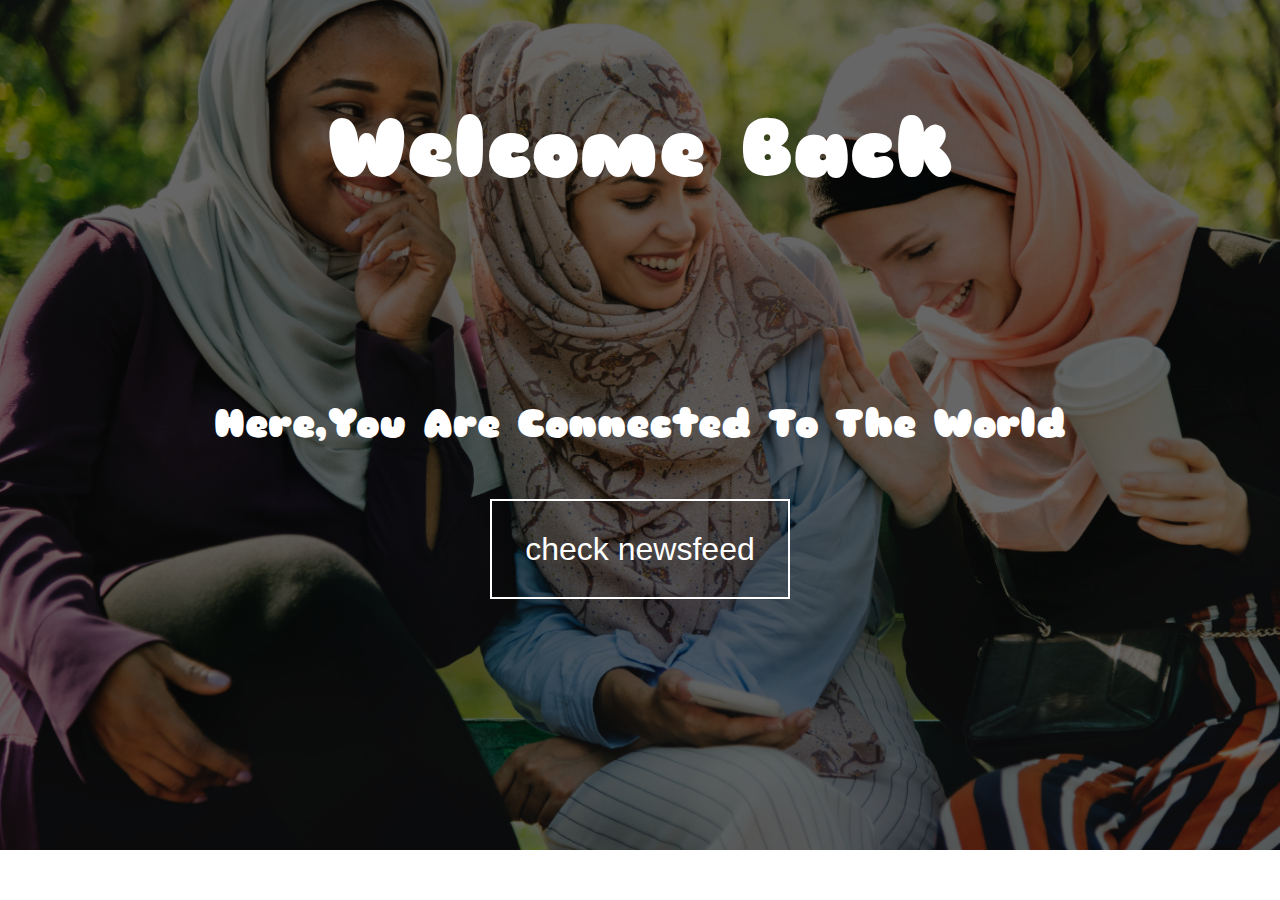
<file: index.html>
<!DOCTYPE html>
<html>
    <head>
        <meta charset="utf-8"/>
        <meta name="viewport" content="width=device-width, initial-scale=1">
        <title>Home</title>
        <link href="https://fonts.googleapis.com/css?family=Sniglet" rel="stylesheet">
        <link rel="stylesheet" href="css/homeStyle.css">
        <script src="js/slider.js"></script>
    </head>

    <body>
        <main id="mainContent">
            <div class="overlay">
                <h1>welcome back</h1>
                <h2>here,you are connected to the world</h2>
                <a href="posts.html"><button>check newsfeed</button></a>
            </div>
        </main>
    </body>
</html>
</file>
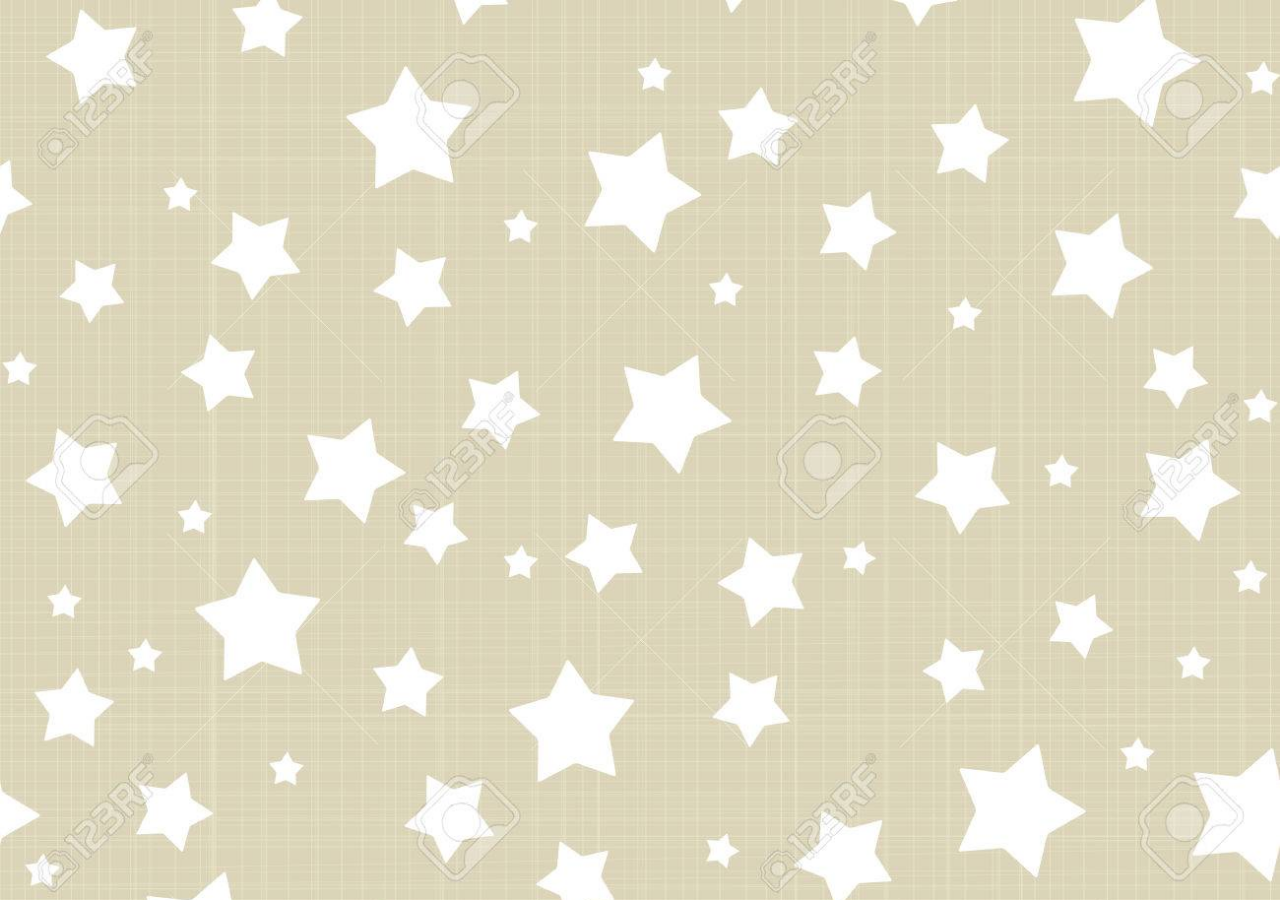
<file: posts.html>
<!DOCTYPE html>
<html>
    <head>
        <meta charset="utf-8"/>
        <meta name="viewport" content="width=device-width, initial-scale=1">
        <title>News Feed</title>
        <link href="https://fonts.googleapis.com/css?family=Sniglet" rel="stylesheet">
        <link rel="stylesheet" href="css/postsStyle.css">
        <script src="js/script.js"></script>
    </head>

    <body>
        <!-- it's just a container-->
        <main id="parentNode">

        </main>
    </body>
</html>
</file>
<file: css/homeStyle.css>
/************* start props of Home page ***************/

*{
    padding: 0;
    margin: 0;
}
body{
    height:850px;
    font-family: 'Sniglet', cursive;
    color: #fff;
}
main {
    background-image: url(../images/1.jpg);
    background-size: cover;
    width: 100%;
    height: 100%;
    position: relative;
    text-align: center;
}
main .overlay{
    background-color: rgba(0,0,0 ,.6);
    position: absolute;
    left: 0;
    top:0;
    width: 100%;
    height: 100%;
    box-sizing: border-box;
    padding: 100px 0;
}
h1,h2{
    text-transform: capitalize;
}
h1{
    font-size: 5em;
    margin-bottom: 200px;
}
h2{
    font-size: 2.5em;
    margin-bottom: 50px;
}
button{
    width:300px;
    height:100px;
    background: none;
    border: 2px solid #fff;
    color: #fff;
    font-size: 2em;
}
button:hover{
    cursor: pointer;
    border-radius: 35px;
    -webkit-transition:all .5s;
}
/************* end props of Home page ***************/
</file>
<file: css/postsStyle.css>
*{
    margin: 0;
    padding: 0;
}

body{
    font-family: 'Sniglet', cursive;
    background-image: url(../images/postsCover.jpg);
    background-size: cover;

}
main > h1{
    color:#fff;
    text-align: center;
    font-size: 3em;
}
section{
    margin: 20px auto;
    background-color: azure;
    width: 60%;
    padding: 20px 10px;
    border-radius:20px;
    overflow: hidden;
}
section img{
    border-radius: 50%;
}
    
section h2{
    display: inline-block;
    margin-left: 10px;
    color:salmon;
}
section p{
    margin: 20px 0 10px 10px;
}
section span{
    margin-left: 10px;
    color: sandybrown;
    display: block;
}
button{
    margin: 20px 10px;
    width: 100px;
    height: 30px;
    font-family: 'Sniglet', cursive;
}
button:hover{
    border-radius: 10px;
    cursor: pointer;
    border: none;
    -webkit-transition:all .3s;
    -moz-transition:all .3s;
    -o-transition:all .3s;
}
</file>
